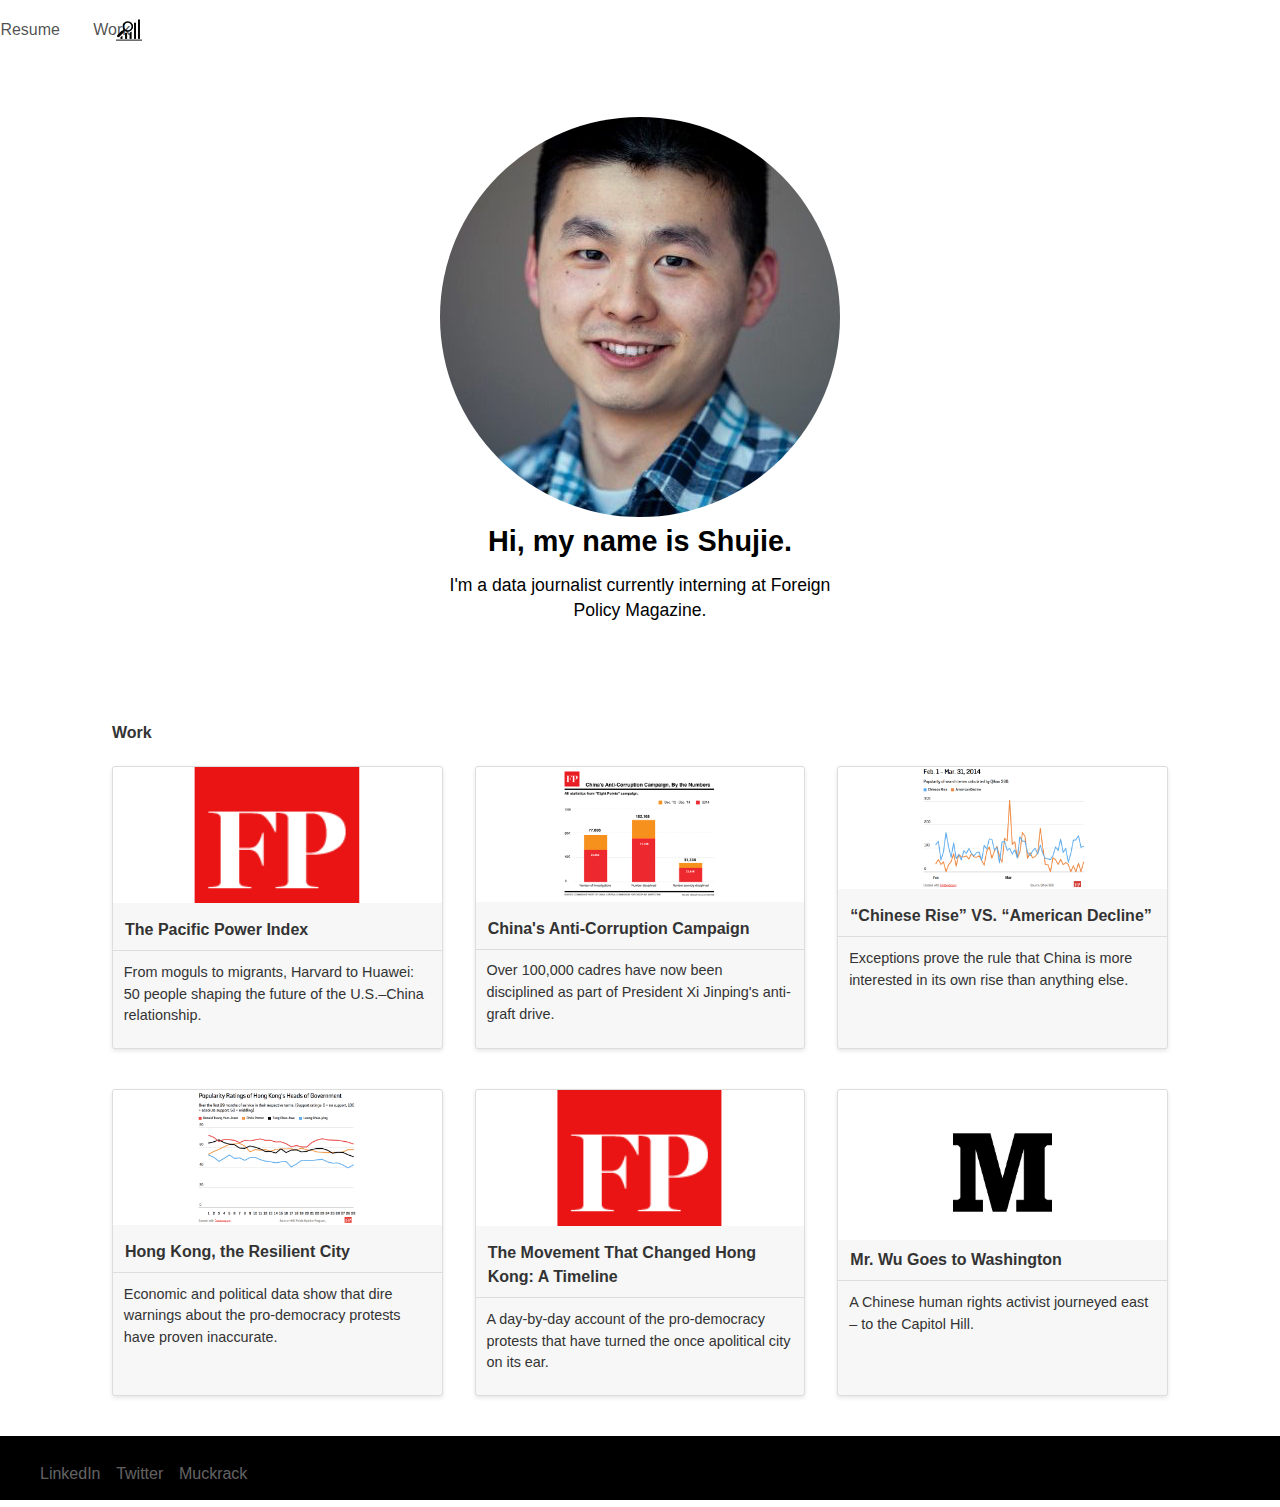
<file: index.html>
<!DOCTYPE html>
<html>
  <head>
    <meta charset='utf-8'>
    <meta content='IE=edge,chrome=1' http-equiv='X-UA-Compatible'>
    <meta content='width=device-width, initial-scale=1' name='viewport'>
    <title>Shujie Leng // Data Journalist</title>
    <link href="assets/stylesheets/application.css" rel="stylesheet" type="text/css" />
  </head>
  <body class='index'>
    <header class='navigation' role='banner'>
      <div class='navigation-wrapper'>
        <a class='logo' href='/index.html'>
          <img src="assets/images/data.png" />
        </a>
        <a class='navigation-menu-button' href='javascript:void(0)' id='js-mobile-menu'>MENU</a>
        <nav role='navigation'>
          <ul class='navigation-menu show' id='js-navigation-menu'>
            <li class='nav-link'>
              <a href="resume/">Resume</a>
            </li>
            <li class='nav-link'>
              <a href='/index.html#work'>Work</a>
            </li>
          </ul>
        </nav>
      </div>
    </header>
    <section>
      <div class='hero'>
        <div class='hero-inner'>
          <a class='hero-logo' href=''></a>
          <img src="assets/images/shujie.jpg" />
          <div class='hero-copy'>
            <h1>Hi, my name is Shujie.</h1>
            <p>I'm a data journalist currently interning at Foreign Policy Magazine.</p>
          </div>
        </div>
      </div>
      <h2 class='align'>Work</h2>
      <div class='cards' id='work'>
        <div class='card'>
          <div class='card-image'>
            <a href="http://pacificpower.foreignpolicy.com/"><img src="assets/images/fp.png" />
            </a>
          </div>
          <div class='card-header'>
            The Pacific Power Index
          </div>
          <div class='card-copy'>
            <p>From moguls to migrants, Harvard to Huawei: 50 people shaping the future of the U.S.–China relationship.</p>
          </div>
        </div>
        <div class='card'>
          <div class='card-image'>
            <a href="http://foreignpolicy.com/2015/01/09/chinas-anti-corruption-campaign-ensnares-tens-of-thousands-more/"><img src="assets/images/china.png" />
            </a>
          </div>
          <div class='card-header'>
            China's Anti-Corruption Campaign
          </div>
          <div class='card-copy'>
            <p>Over 100,000 cadres have now been disciplined as part of President Xi Jinping's anti-graft drive.</p>
          </div>
        </div>
        <div class='card'>
          <div class='card-image'>
            <a href="http://foreignpolicy.com/2015/01/06/do-chinese-care-about-american-decline-in-2014-they-did-only-twice/"><img src="assets/images/qihoo.png" />
            </a>
          </div>
          <div class='card-header'>
            “Chinese Rise” VS. “American Decline”
          </div>
          <div class='card-copy'>
            <p>
              Exceptions prove the rule that China is more interested in its own rise than anything else.
            </p>
          </div>
        </div>
      </div>
      <div class='cards'>
        <div class='card'>
          <div class='card-image'>
            <a href="http://foreignpolicy.com/2014/12/11/hong-kong-the-resilient-city-charts-data/"><img src="assets/images/hk.png" />
            </a>
          </div>
          <div class='card-header'>
            Hong Kong, the Resilient City
          </div>
          <div class='card-copy'>
            <p>Economic and political data show that dire warnings about the pro-democracy protests have proven inaccurate.</p>
          </div>
        </div>
        <div class='card'>
          <div class='card-image'>
            <a href="http://foreignpolicy.com/2014/10/14/the-movement-that-changed-hong-kong-a-timeline/"><img src="assets/images/fp.png" />
            </a>
          </div>
          <div class='card-header'>
            The Movement That Changed Hong Kong: A Timeline
          </div>
          <div class='card-copy'>
            <p>A day-by-day account of the pro-democracy protests that have turned the once apolitical city on its ear.</p>
          </div>
        </div>
        <div class='card'>
          <div class='card-image'>
            <a href="https://medium.com/@sidneyleng/mr-wu-goes-to-washington-16b5d3f6a5d7"><img src="assets/images/medium.png" />
            </a>
          </div>
          <div class='card-header'>
            Mr. Wu Goes to Washington
          </div>
          <div class='card-copy'>
            <p>
              A Chinese human rights activist journeyed east – to the Capitol Hill.
            </p>
          </div>
        </div>
      </div>
    </section>
    <footer class='footer-2' role='contentinfo'>
      <div class='footer-secondary-links'>
        <ul class='footer-social'>
          <li>
            <a href='https://linkedin.com/in/shujieleng/en'>LinkedIn</a>
          </li>
          <li>
            <a href='https://twitter.com/SidneyLeng'>Twitter</a>
          </li>
          <li>
            <a href='http://muckrack.com/sidney-leng'>Muckrack</a>
          </li>
        </ul>
      </div>
    </footer>
    <script src="https://code.jquery.com/jquery-2.1.1.min.js" type="text/javascript"></script><script src="assets/javascripts/application.js" type="text/javascript"></script>
  </body>
</html>
</file>
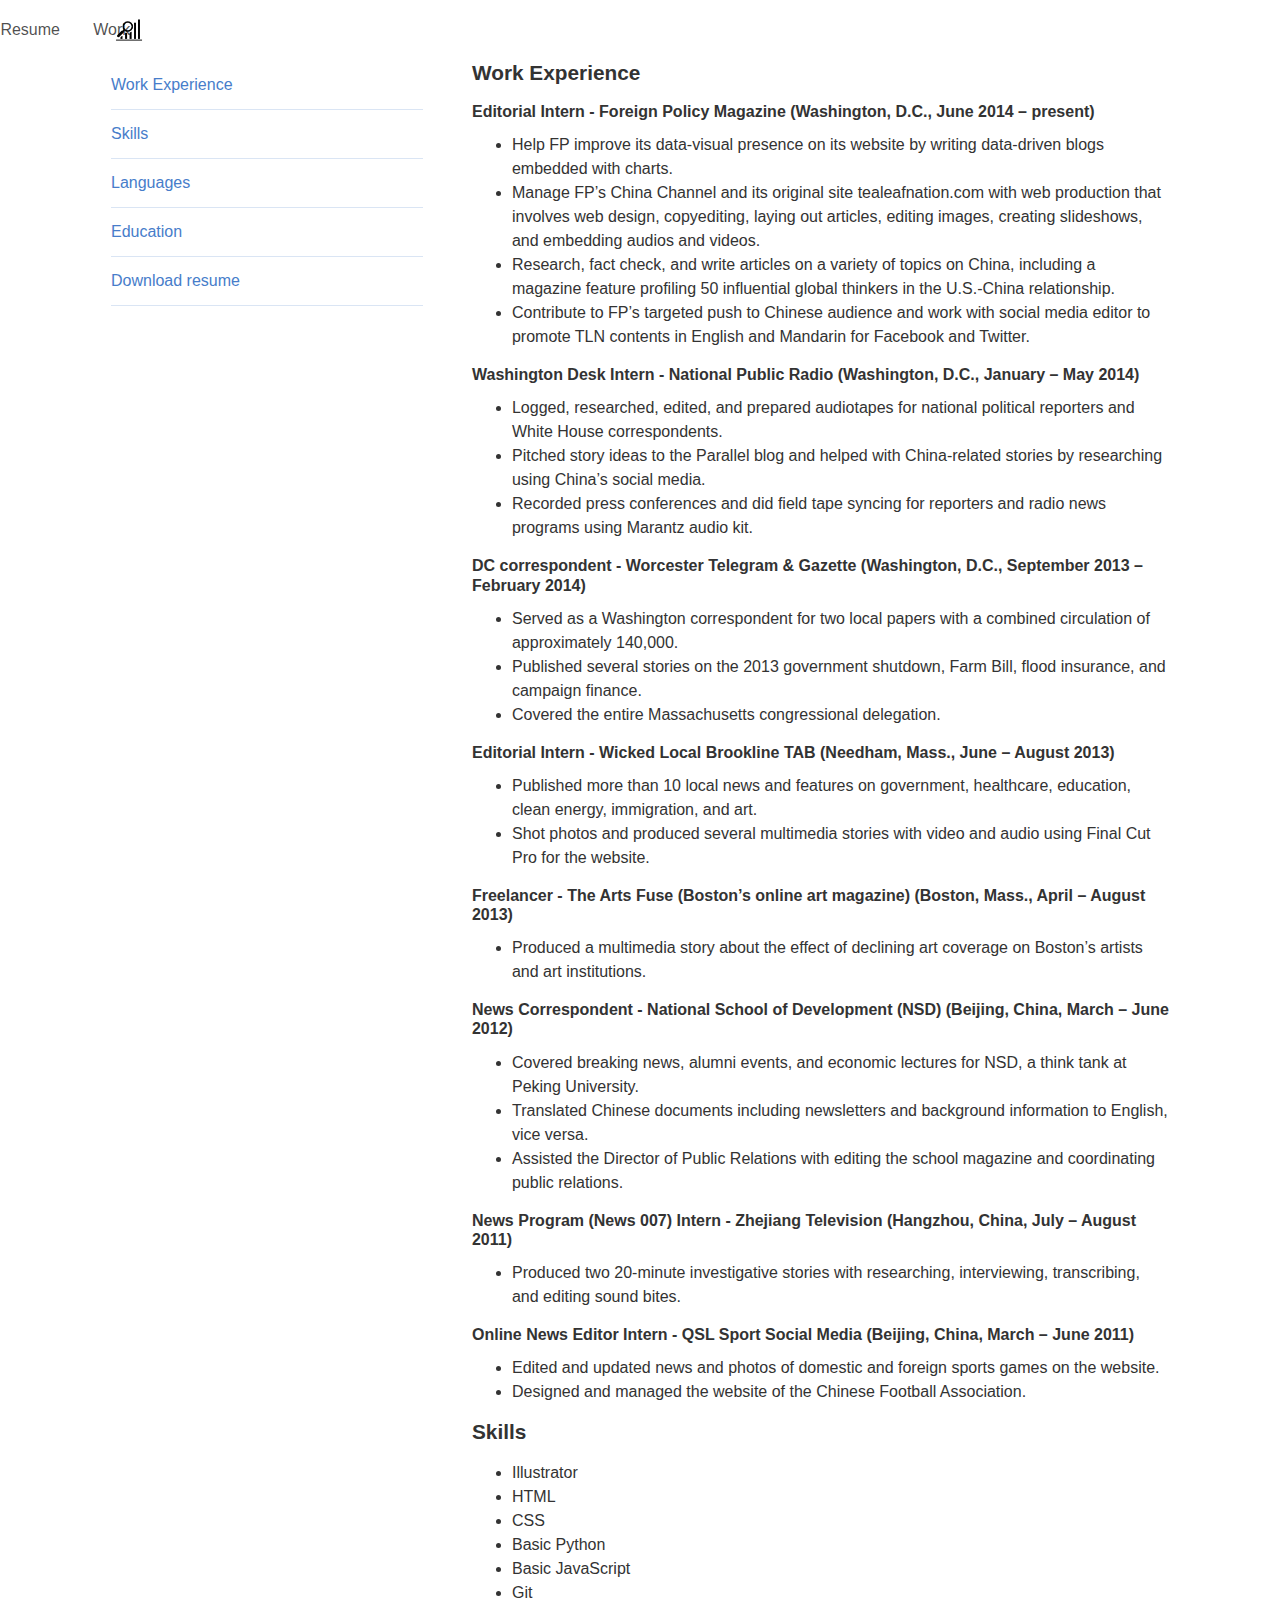
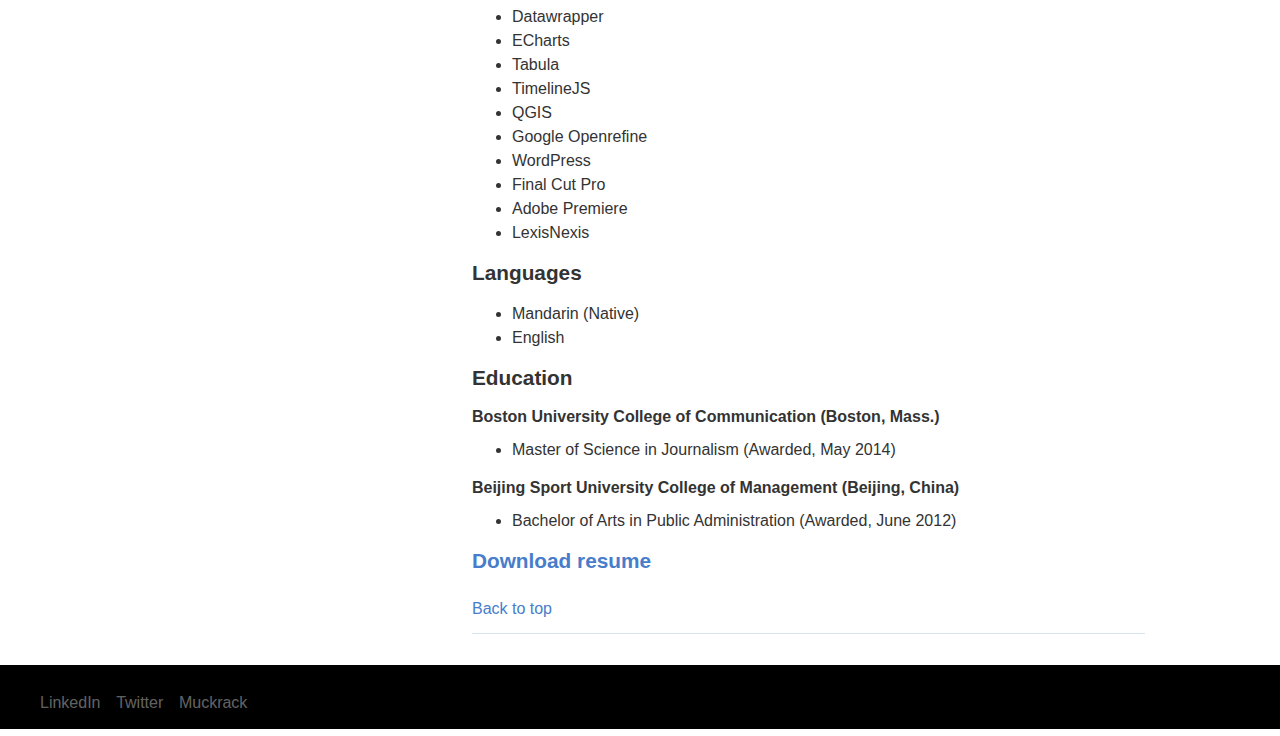
<file: resume/index.html>
<!DOCTYPE html>
<html>
  <head>
    <meta charset='utf-8'>
    <meta content='IE=edge,chrome=1' http-equiv='X-UA-Compatible'>
    <meta content='width=device-width, initial-scale=1' name='viewport'>
    <title>Shujie Leng // Data Journalist</title>
    <link href="../assets/stylesheets/application.css" rel="stylesheet" type="text/css" />
  </head>
  <body class='resume resume_index'>
    <header class='navigation' role='banner'>
      <div class='navigation-wrapper'>
        <a class='logo' href='/index.html'>
          <img src="../assets/images/data.png" />
        </a>
        <a class='navigation-menu-button' href='javascript:void(0)' id='js-mobile-menu'>MENU</a>
        <nav role='navigation'>
          <ul class='navigation-menu show' id='js-navigation-menu'>
            <li class='nav-link'>
              <a href="./">Resume</a>
            </li>
            <li class='nav-link'>
              <a href='/index.html#work'>Work</a>
            </li>
          </ul>
        </nav>
      </div>
    </header>
    <section>
      <div class='scroll-on-page'>
        <aside id='scroll-on-page-top'>
          <a class='scroll-on-page-link' href='#scroll-link-1'>Work Experience</a>
          <a class='scroll-on-page-link' href='#scroll-link-2'>Skills</a>
          <a class='scroll-on-page-link' href='#scroll-link-3'>Languages</a>
          <a class='scroll-on-page-link' href='#scroll-link-4'>Education</a>
          <a class='scroll-on-page-link' href='#scroll-link-5'>Download resume</a>
        </aside>
        <article>
          <section>
            <h4 class='big' id='scroll-link-1'>Work Experience</h4>
            <div class='entry'>
              <h5>Editorial Intern - Foreign Policy Magazine (Washington, D.C., June 2014 – present)</h5>
              <ul>
                <li>Help FP improve its data-visual presence on its website by writing data-driven blogs embedded with charts.</li>
                <li>Manage FP’s China Channel and its original site tealeafnation.com with web production that involves web design, copyediting, laying out articles, editing images, creating slideshows, and embedding audios and videos.</li>
                <li>Research, fact check, and write articles on a variety of topics on China, including a magazine feature profiling 50 influential global thinkers in the U.S.-China relationship.</li>
                <li>Contribute to FP’s targeted push to Chinese audience and work with social media editor to promote TLN contents in English and Mandarin for Facebook and Twitter.</li>
              </ul>
            </div>
            <div class='entry'>
              <h5>Washington Desk Intern - National Public Radio (Washington, D.C., January – May 2014)</h5>
              <ul>
                <li>Logged, researched, edited, and prepared audiotapes for national political reporters and White House correspondents.</li>
                <li>Pitched story ideas to the Parallel blog and helped with China-related stories by researching using China’s social media.</li>
                <li>Recorded press conferences and did field tape syncing for reporters and radio news programs using Marantz audio kit.</li>
              </ul>
            </div>
            <div class='entry'>
              <h5>DC correspondent - Worcester Telegram & Gazette (Washington, D.C., September 2013 – February 2014)</h5>
              <ul>
                <li>Served as a Washington correspondent for two local papers with a combined circulation of approximately 140,000.</li>
                <li>Published several stories on the 2013 government shutdown, Farm Bill, flood insurance, and campaign finance.</li>
                <li>Covered the entire Massachusetts congressional delegation.</li>
              </ul>
            </div>
            <div class='entry'>
              <h5>Editorial Intern - Wicked Local Brookline TAB (Needham, Mass., June – August 2013)</h5>
              <ul>
                <li>Published more than 10 local news and features on government, healthcare, education, clean energy, immigration, and art.</li>
                <li>Shot photos and produced several multimedia stories with video and audio using Final Cut Pro for the website.</li>
              </ul>
            </div>
            <div class='entry'>
              <h5>Freelancer - The Arts Fuse (Boston’s online art magazine) (Boston, Mass., April – August 2013)</h5>
              <ul>
                <li>Produced a multimedia story about the effect of declining art coverage on Boston’s artists and art institutions.</li>
              </ul>
            </div>
            <div class='entry'>
              <h5>News Correspondent - National School of Development (NSD) (Beijing, China, March – June 2012)</h5>
              <ul>
                <li>Covered breaking news, alumni events, and economic lectures for NSD, a think tank at Peking University.</li>
                <li>Translated Chinese documents including newsletters and background information to English, vice versa.</li>
                <li>Assisted the Director of Public Relations with editing the school magazine and coordinating public relations.</li>
              </ul>
            </div>
            <div class='entry'>
              <h5>News Program (News 007) Intern - Zhejiang Television (Hangzhou, China, July – August 2011)</h5>
              <ul>
                <li>Produced two 20-minute investigative stories with researching, interviewing, transcribing, and editing sound bites.</li>
              </ul>
            </div>
            <div class='entry'>
              <h5>Online News Editor Intern - QSL Sport Social Media (Beijing, China, March – June 2011)</h5>
              <ul>
                <li>Edited and updated news and photos of domestic and foreign sports games on the website.</li>
                <li>Designed and managed the website of the Chinese Football Association.</li>
              </ul>
            </div>
          </section>
          <section>
            <h4 class='big' id='scroll-link-2'>Skills</h4>
            <div class='entry'>
              <ul>
                <li>Illustrator</li>
                <li>HTML</li>
                <li>CSS</li>
                <li>Basic Python</li>
                <li>Basic JavaScript</li>
                <li>Git</li>
                <li>Datawrapper</li>
                <li>ECharts</li>
                <li>Tabula</li>
                <li>TimelineJS</li>
                <li>QGIS</li>
                <li>Google Openrefine</li>
                <li>WordPress</li>
                <li>Final Cut Pro</li>
                <li>Adobe Premiere</li>
                <li>LexisNexis</li>
              </ul>
            </div>
          </section>
          <section>
            <h4 class='big' id='scroll-link-3'>Languages</h4>
            <div class='entry'>
              <ul>
                <li>Mandarin (Native)</li>
                <li>English</li>
              </ul>
            </div>
          </section>
          <section>
            <h4 class='big' id='scroll-link-4'>Education</h4>
            <div class='entry'>
              <h5>Boston University College of Communication (Boston, Mass.)</h5>
              <ul>
                <li>Master of Science in Journalism (Awarded, May 2014)</li>
              </ul>
            </div>
            <div class='entry'>
              <h5>Beijing Sport University College of Management (Beijing, China)</h5>
              <ul>
                <li>Bachelor of Arts in Public Administration (Awarded, June 2012)</li>
              </ul>
            </div>
          </section>
          <section>
            <a href="../assets/shujie_leng_resume.pdf"><h4 class='big' id='scroll-link-5'>Download resume</h4>
            </a>
            <a class='scroll-on-page-link' href='#scroll-on-page-top'>Back to top</a>
          </section>
        </article>
      </div>
    </section>
    <footer class='footer-2' role='contentinfo'>
      <div class='footer-secondary-links'>
        <ul class='footer-social'>
          <li>
            <a href='https://linkedin.com/in/shujieleng/en'>LinkedIn</a>
          </li>
          <li>
            <a href='https://twitter.com/SidneyLeng'>Twitter</a>
          </li>
          <li>
            <a href='http://muckrack.com/sidney-leng'>Muckrack</a>
          </li>
        </ul>
      </div>
    </footer>
    <script src="https://code.jquery.com/jquery-2.1.1.min.js" type="text/javascript"></script><script src="../assets/javascripts/application.js" type="text/javascript"></script>
  </body>
</html>
</file>
<file: assets/stylesheets/application.css>
@charset "UTF-8";
/*! normalize.css v3.0.2 | MIT License | git.io/normalize */
/**
 * 1. Set default font family to sans-serif.
 * 2. Prevent iOS text size adjust after orientation change, without disabling
 *    user zoom.
 */
/* line 10, /Users/dalek/Sites/lengsj.github.io/source/assets/stylesheets/vendor/normalize.css */
html {
  font-family: sans-serif;
  /* 1 */
  -ms-text-size-adjust: 100%;
  /* 2 */
  -webkit-text-size-adjust: 100%;
  /* 2 */ }

/**
 * Remove default margin.
 */
/* line 20, /Users/dalek/Sites/lengsj.github.io/source/assets/stylesheets/vendor/normalize.css */
body {
  margin: 0; }

/* HTML5 display definitions
   ========================================================================== */
/**
 * Correct `block` display not defined for any HTML5 element in IE 8/9.
 * Correct `block` display not defined for `details` or `summary` in IE 10/11
 * and Firefox.
 * Correct `block` display not defined for `main` in IE 11.
 */
/* line 34, /Users/dalek/Sites/lengsj.github.io/source/assets/stylesheets/vendor/normalize.css */
article,
aside,
details,
figcaption,
figure,
footer,
header,
hgroup,
main,
menu,
nav,
section,
summary {
  display: block; }

/**
 * 1. Correct `inline-block` display not defined in IE 8/9.
 * 2. Normalize vertical alignment of `progress` in Chrome, Firefox, and Opera.
 */
/* line 55, /Users/dalek/Sites/lengsj.github.io/source/assets/stylesheets/vendor/normalize.css */
audio,
canvas,
progress,
video {
  display: inline-block;
  /* 1 */
  vertical-align: baseline;
  /* 2 */ }

/**
 * Prevent modern browsers from displaying `audio` without controls.
 * Remove excess height in iOS 5 devices.
 */
/* line 68, /Users/dalek/Sites/lengsj.github.io/source/assets/stylesheets/vendor/normalize.css */
audio:not([controls]) {
  display: none;
  height: 0; }

/**
 * Address `[hidden]` styling not present in IE 8/9/10.
 * Hide the `template` element in IE 8/9/11, Safari, and Firefox < 22.
 */
/* line 78, /Users/dalek/Sites/lengsj.github.io/source/assets/stylesheets/vendor/normalize.css */
[hidden],
template {
  display: none; }

/* Links
   ========================================================================== */
/**
 * Remove the gray background color from active links in IE 10.
 */
/* line 90, /Users/dalek/Sites/lengsj.github.io/source/assets/stylesheets/vendor/normalize.css */
a {
  background-color: transparent; }

/**
 * Improve readability when focused and also mouse hovered in all browsers.
 */
/* line 98, /Users/dalek/Sites/lengsj.github.io/source/assets/stylesheets/vendor/normalize.css */
a:active,
a:hover {
  outline: 0; }

/* Text-level semantics
   ========================================================================== */
/**
 * Address styling not present in IE 8/9/10/11, Safari, and Chrome.
 */
/* line 110, /Users/dalek/Sites/lengsj.github.io/source/assets/stylesheets/vendor/normalize.css */
abbr[title] {
  border-bottom: 1px dotted; }

/**
 * Address style set to `bolder` in Firefox 4+, Safari, and Chrome.
 */
/* line 118, /Users/dalek/Sites/lengsj.github.io/source/assets/stylesheets/vendor/normalize.css */
b,
strong {
  font-weight: bold; }

/**
 * Address styling not present in Safari and Chrome.
 */
/* line 127, /Users/dalek/Sites/lengsj.github.io/source/assets/stylesheets/vendor/normalize.css */
dfn {
  font-style: italic; }

/**
 * Address variable `h1` font-size and margin within `section` and `article`
 * contexts in Firefox 4+, Safari, and Chrome.
 */
/* line 136, /Users/dalek/Sites/lengsj.github.io/source/assets/stylesheets/vendor/normalize.css */
h1 {
  font-size: 2em;
  margin: 0.67em 0; }

/**
 * Address styling not present in IE 8/9.
 */
/* line 145, /Users/dalek/Sites/lengsj.github.io/source/assets/stylesheets/vendor/normalize.css */
mark {
  background: #ff0;
  color: #000; }

/**
 * Address inconsistent and variable font size in all browsers.
 */
/* line 154, /Users/dalek/Sites/lengsj.github.io/source/assets/stylesheets/vendor/normalize.css */
small {
  font-size: 80%; }

/**
 * Prevent `sub` and `sup` affecting `line-height` in all browsers.
 */
/* line 162, /Users/dalek/Sites/lengsj.github.io/source/assets/stylesheets/vendor/normalize.css */
sub,
sup {
  font-size: 75%;
  line-height: 0;
  position: relative;
  vertical-align: baseline; }

/* line 170, /Users/dalek/Sites/lengsj.github.io/source/assets/stylesheets/vendor/normalize.css */
sup {
  top: -0.5em; }

/* line 174, /Users/dalek/Sites/lengsj.github.io/source/assets/stylesheets/vendor/normalize.css */
sub {
  bottom: -0.25em; }

/* Embedded content
   ========================================================================== */
/**
 * Remove border when inside `a` element in IE 8/9/10.
 */
/* line 185, /Users/dalek/Sites/lengsj.github.io/source/assets/stylesheets/vendor/normalize.css */
img {
  border: 0; }

/**
 * Correct overflow not hidden in IE 9/10/11.
 */
/* line 193, /Users/dalek/Sites/lengsj.github.io/source/assets/stylesheets/vendor/normalize.css */
svg:not(:root) {
  overflow: hidden; }

/* Grouping content
   ========================================================================== */
/**
 * Address margin not present in IE 8/9 and Safari.
 */
/* line 204, /Users/dalek/Sites/lengsj.github.io/source/assets/stylesheets/vendor/normalize.css */
figure {
  margin: 1em 40px; }

/**
 * Address differences between Firefox and other browsers.
 */
/* line 212, /Users/dalek/Sites/lengsj.github.io/source/assets/stylesheets/vendor/normalize.css */
hr {
  -moz-box-sizing: content-box;
  box-sizing: content-box;
  height: 0; }

/**
 * Contain overflow in all browsers.
 */
/* line 222, /Users/dalek/Sites/lengsj.github.io/source/assets/stylesheets/vendor/normalize.css */
pre {
  overflow: auto; }

/**
 * Address odd `em`-unit font size rendering in all browsers.
 */
/* line 230, /Users/dalek/Sites/lengsj.github.io/source/assets/stylesheets/vendor/normalize.css */
code,
kbd,
pre,
samp {
  font-family: monospace, monospace;
  font-size: 1em; }

/* Forms
   ========================================================================== */
/**
 * Known limitation: by default, Chrome and Safari on OS X allow very limited
 * styling of `select`, unless a `border` property is set.
 */
/**
 * 1. Correct color not being inherited.
 *    Known issue: affects color of disabled elements.
 * 2. Correct font properties not being inherited.
 * 3. Address margins set differently in Firefox 4+, Safari, and Chrome.
 */
/* line 253, /Users/dalek/Sites/lengsj.github.io/source/assets/stylesheets/vendor/normalize.css */
button,
input,
optgroup,
select,
textarea {
  color: inherit;
  /* 1 */
  font: inherit;
  /* 2 */
  margin: 0;
  /* 3 */ }

/**
 * Address `overflow` set to `hidden` in IE 8/9/10/11.
 */
/* line 267, /Users/dalek/Sites/lengsj.github.io/source/assets/stylesheets/vendor/normalize.css */
button {
  overflow: visible; }

/**
 * Address inconsistent `text-transform` inheritance for `button` and `select`.
 * All other form control elements do not inherit `text-transform` values.
 * Correct `button` style inheritance in Firefox, IE 8/9/10/11, and Opera.
 * Correct `select` style inheritance in Firefox.
 */
/* line 278, /Users/dalek/Sites/lengsj.github.io/source/assets/stylesheets/vendor/normalize.css */
button,
select {
  text-transform: none; }

/**
 * 1. Avoid the WebKit bug in Android 4.0.* where (2) destroys native `audio`
 *    and `video` controls.
 * 2. Correct inability to style clickable `input` types in iOS.
 * 3. Improve usability and consistency of cursor style between image-type
 *    `input` and others.
 */
/* line 291, /Users/dalek/Sites/lengsj.github.io/source/assets/stylesheets/vendor/normalize.css */
button,
html input[type="button"],
input[type="reset"],
input[type="submit"] {
  -webkit-appearance: button;
  /* 2 */
  cursor: pointer;
  /* 3 */ }

/**
 * Re-set default cursor for disabled elements.
 */
/* line 303, /Users/dalek/Sites/lengsj.github.io/source/assets/stylesheets/vendor/normalize.css */
button[disabled],
html input[disabled] {
  cursor: default; }

/**
 * Remove inner padding and border in Firefox 4+.
 */
/* line 312, /Users/dalek/Sites/lengsj.github.io/source/assets/stylesheets/vendor/normalize.css */
button::-moz-focus-inner,
input::-moz-focus-inner {
  border: 0;
  padding: 0; }

/**
 * Address Firefox 4+ setting `line-height` on `input` using `!important` in
 * the UA stylesheet.
 */
/* line 323, /Users/dalek/Sites/lengsj.github.io/source/assets/stylesheets/vendor/normalize.css */
input {
  line-height: normal; }

/**
 * It's recommended that you don't attempt to style these elements.
 * Firefox's implementation doesn't respect box-sizing, padding, or width.
 *
 * 1. Address box sizing set to `content-box` in IE 8/9/10.
 * 2. Remove excess padding in IE 8/9/10.
 */
/* line 335, /Users/dalek/Sites/lengsj.github.io/source/assets/stylesheets/vendor/normalize.css */
input[type="checkbox"],
input[type="radio"] {
  box-sizing: border-box;
  /* 1 */
  padding: 0;
  /* 2 */ }

/**
 * Fix the cursor style for Chrome's increment/decrement buttons. For certain
 * `font-size` values of the `input`, it causes the cursor style of the
 * decrement button to change from `default` to `text`.
 */
/* line 347, /Users/dalek/Sites/lengsj.github.io/source/assets/stylesheets/vendor/normalize.css */
input[type="number"]::-webkit-inner-spin-button,
input[type="number"]::-webkit-outer-spin-button {
  height: auto; }

/**
 * 1. Address `appearance` set to `searchfield` in Safari and Chrome.
 * 2. Address `box-sizing` set to `border-box` in Safari and Chrome
 *    (include `-moz` to future-proof).
 */
/* line 358, /Users/dalek/Sites/lengsj.github.io/source/assets/stylesheets/vendor/normalize.css */
input[type="search"] {
  -webkit-appearance: textfield;
  /* 1 */
  -moz-box-sizing: content-box;
  -webkit-box-sizing: content-box;
  /* 2 */
  box-sizing: content-box; }

/**
 * Remove inner padding and search cancel button in Safari and Chrome on OS X.
 * Safari (but not Chrome) clips the cancel button when the search input has
 * padding (and `textfield` appearance).
 */
/* line 371, /Users/dalek/Sites/lengsj.github.io/source/assets/stylesheets/vendor/normalize.css */
input[type="search"]::-webkit-search-cancel-button,
input[type="search"]::-webkit-search-decoration {
  -webkit-appearance: none; }

/**
 * Define consistent border, margin, and padding.
 */
/* line 380, /Users/dalek/Sites/lengsj.github.io/source/assets/stylesheets/vendor/normalize.css */
fieldset {
  border: 1px solid #c0c0c0;
  margin: 0 2px;
  padding: 0.35em 0.625em 0.75em; }

/**
 * 1. Correct `color` not being inherited in IE 8/9/10/11.
 * 2. Remove padding so people aren't caught out if they zero out fieldsets.
 */
/* line 391, /Users/dalek/Sites/lengsj.github.io/source/assets/stylesheets/vendor/normalize.css */
legend {
  border: 0;
  /* 1 */
  padding: 0;
  /* 2 */ }

/**
 * Remove default vertical scrollbar in IE 8/9/10/11.
 */
/* line 400, /Users/dalek/Sites/lengsj.github.io/source/assets/stylesheets/vendor/normalize.css */
textarea {
  overflow: auto; }

/**
 * Don't inherit the `font-weight` (applied by a rule above).
 * NOTE: the default cannot safely be changed in Chrome and Safari on OS X.
 */
/* line 409, /Users/dalek/Sites/lengsj.github.io/source/assets/stylesheets/vendor/normalize.css */
optgroup {
  font-weight: bold; }

/* Tables
   ========================================================================== */
/**
 * Remove most spacing between table cells.
 */
/* line 420, /Users/dalek/Sites/lengsj.github.io/source/assets/stylesheets/vendor/normalize.css */
table {
  border-collapse: collapse;
  border-spacing: 0; }

/* line 425, /Users/dalek/Sites/lengsj.github.io/source/assets/stylesheets/vendor/normalize.css */
td,
th {
  padding: 0; }

/* line 4, /Users/dalek/.rvm/gems/ruby-2.2.0/gems/neat-1.7.1/app/assets/stylesheets/grid/_box-sizing.scss */
html {
  -webkit-box-sizing: border-box;
  -moz-box-sizing: border-box;
  box-sizing: border-box; }

/* line 9, /Users/dalek/.rvm/gems/ruby-2.2.0/gems/neat-1.7.1/app/assets/stylesheets/grid/_box-sizing.scss */
*, *:before, *:after {
  -webkit-box-sizing: inherit;
  -moz-box-sizing: inherit;
  box-sizing: inherit; }

/* line 1, /Users/dalek/Sites/lengsj.github.io/source/assets/stylesheets/base/_buttons.scss */
input[type="button"], input[type="reset"], input[type="submit"],
button {
  -webkit-appearance: none;
  -moz-appearance: none;
  -ms-appearance: none;
  -o-appearance: none;
  appearance: none;
  -webkit-font-smoothing: antialiased;
  background-color: #477dca;
  border-radius: 3px;
  border: none;
  color: #fff;
  cursor: pointer;
  display: inline-block;
  font-family: "Helvetica Neue", "Helvetica", "Roboto", "Arial", sans-serif;
  font-size: 1em;
  font-weight: 600;
  line-height: 1;
  padding: 0.75em 1em;
  text-decoration: none;
  user-select: none;
  vertical-align: middle;
  white-space: nowrap; }
  /* line 21, /Users/dalek/Sites/lengsj.github.io/source/assets/stylesheets/base/_buttons.scss */
  input[type="button"]:hover, input[type="button"]:focus, input[type="reset"]:hover, input[type="reset"]:focus, input[type="submit"]:hover, input[type="submit"]:focus,
  button:hover,
  button:focus {
    background-color: #2c5999;
    color: #fff; }
  /* line 27, /Users/dalek/Sites/lengsj.github.io/source/assets/stylesheets/base/_buttons.scss */
  input[type="button"]:disabled, input[type="reset"]:disabled, input[type="submit"]:disabled,
  button:disabled {
    cursor: not-allowed;
    opacity: 0.5; }

/* line 1, /Users/dalek/Sites/lengsj.github.io/source/assets/stylesheets/base/_forms.scss */
fieldset {
  background-color: #f7f7f7;
  border: 1px solid #ddd;
  margin: 0 0 0.75em;
  padding: 1.5em; }

/* line 8, /Users/dalek/Sites/lengsj.github.io/source/assets/stylesheets/base/_forms.scss */
input,
label,
select {
  display: block;
  font-family: "Helvetica Neue", "Helvetica", "Roboto", "Arial", sans-serif;
  font-size: 1em; }

/* line 16, /Users/dalek/Sites/lengsj.github.io/source/assets/stylesheets/base/_forms.scss */
label {
  font-weight: 600;
  margin-bottom: 0.375em; }
  /* line 20, /Users/dalek/Sites/lengsj.github.io/source/assets/stylesheets/base/_forms.scss */
  label.required::after {
    content: "*"; }
  /* line 24, /Users/dalek/Sites/lengsj.github.io/source/assets/stylesheets/base/_forms.scss */
  label abbr {
    display: none; }

/* line 29, /Users/dalek/Sites/lengsj.github.io/source/assets/stylesheets/base/_forms.scss */
input[type="email"], input[type="number"], input[type="password"], input[type="search"], input[type="tel"], input[type="text"], input[type="url"], input[type="color"], input[type="date"], input[type="datetime"], input[type="datetime-local"], input[type="month"], input[type="time"], input[type="week"],
select[multiple=multiple],
textarea {
  background-color: #fff;
  border: 1px solid #ddd;
  border-radius: 3px;
  box-shadow: inset 0 1px 3px rgba(0, 0, 0, 0.06);
  box-sizing: border-box;
  font-family: "Helvetica Neue", "Helvetica", "Roboto", "Arial", sans-serif;
  font-size: 1em;
  margin-bottom: 0.75em;
  padding: 0.5em;
  transition: border-color;
  width: 100%; }
  /* line 44, /Users/dalek/Sites/lengsj.github.io/source/assets/stylesheets/base/_forms.scss */
  input[type="email"]:hover, input[type="number"]:hover, input[type="password"]:hover, input[type="search"]:hover, input[type="tel"]:hover, input[type="text"]:hover, input[type="url"]:hover, input[type="color"]:hover, input[type="date"]:hover, input[type="datetime"]:hover, input[type="datetime-local"]:hover, input[type="month"]:hover, input[type="time"]:hover, input[type="week"]:hover,
  select[multiple=multiple]:hover,
  textarea:hover {
    border-color: #c4c4c4; }
  /* line 48, /Users/dalek/Sites/lengsj.github.io/source/assets/stylesheets/base/_forms.scss */
  input[type="email"]:focus, input[type="number"]:focus, input[type="password"]:focus, input[type="search"]:focus, input[type="tel"]:focus, input[type="text"]:focus, input[type="url"]:focus, input[type="color"]:focus, input[type="date"]:focus, input[type="datetime"]:focus, input[type="datetime-local"]:focus, input[type="month"]:focus, input[type="time"]:focus, input[type="week"]:focus,
  select[multiple=multiple]:focus,
  textarea:focus {
    border-color: #477dca;
    box-shadow: inset 0 1px 3px rgba(0, 0, 0, 0.06), 0 0 5px rgba(55, 112, 192, 0.7);
    outline: none; }

/* line 55, /Users/dalek/Sites/lengsj.github.io/source/assets/stylesheets/base/_forms.scss */
textarea {
  resize: vertical; }

/* line 59, /Users/dalek/Sites/lengsj.github.io/source/assets/stylesheets/base/_forms.scss */
input[type="search"] {
  -webkit-appearance: none;
  -moz-appearance: none;
  -ms-appearance: none;
  -o-appearance: none;
  appearance: none; }

/* line 63, /Users/dalek/Sites/lengsj.github.io/source/assets/stylesheets/base/_forms.scss */
input[type="checkbox"],
input[type="radio"] {
  display: inline;
  margin-right: 0.375em; }

/* line 69, /Users/dalek/Sites/lengsj.github.io/source/assets/stylesheets/base/_forms.scss */
input[type="file"] {
  padding-bottom: 0.75em;
  width: 100%; }

/* line 74, /Users/dalek/Sites/lengsj.github.io/source/assets/stylesheets/base/_forms.scss */
select {
  margin-bottom: 1.5em;
  max-width: 100%;
  width: auto; }

/* line 1, /Users/dalek/Sites/lengsj.github.io/source/assets/stylesheets/base/_lists.scss */
ul,
ol {
  list-style-type: none;
  margin: 0;
  padding: 0; }
/* line 20, /Users/dalek/Sites/lengsj.github.io/source/assets/stylesheets/base/_lists.scss */
dl {
  margin-bottom: 0.75em; }
  /* line 23, /Users/dalek/Sites/lengsj.github.io/source/assets/stylesheets/base/_lists.scss */
  dl dt {
    font-weight: bold;
    margin-top: 0.75em; }
  /* line 28, /Users/dalek/Sites/lengsj.github.io/source/assets/stylesheets/base/_lists.scss */
  dl dd {
    margin: 0; }

/* line 1, /Users/dalek/Sites/lengsj.github.io/source/assets/stylesheets/base/_tables.scss */
table {
  -webkit-font-feature-settings: "kern", "liga", "tnum";
  -moz-font-feature-settings: "kern", "liga", "tnum";
  -ms-font-feature-settings: "kern", "liga", "tnum";
  font-feature-settings: "kern", "liga", "tnum";
  border-collapse: collapse;
  margin: 0.75em 0;
  table-layout: fixed;
  width: 100%; }

/* line 9, /Users/dalek/Sites/lengsj.github.io/source/assets/stylesheets/base/_tables.scss */
th {
  border-bottom: 1px solid #b7b7b7;
  font-weight: 600;
  padding: 0.75em 0;
  text-align: left; }

/* line 16, /Users/dalek/Sites/lengsj.github.io/source/assets/stylesheets/base/_tables.scss */
td {
  border-bottom: 1px solid #ddd;
  padding: 0.75em 0; }

/* line 21, /Users/dalek/Sites/lengsj.github.io/source/assets/stylesheets/base/_tables.scss */
tr,
td,
th {
  vertical-align: middle; }

/* line 1, /Users/dalek/Sites/lengsj.github.io/source/assets/stylesheets/base/_typography.scss */
body {
  -webkit-font-feature-settings: "kern", "liga", "pnum";
  -moz-font-feature-settings: "kern", "liga", "pnum";
  -ms-font-feature-settings: "kern", "liga", "pnum";
  font-feature-settings: "kern", "liga", "pnum";
  -webkit-font-smoothing: antialiased;
  color: #333;
  font-family: "Helvetica Neue", "Helvetica", "Roboto", "Arial", sans-serif;
  font-size: 1em;
  line-height: 1.5; }

/* line 10, /Users/dalek/Sites/lengsj.github.io/source/assets/stylesheets/base/_typography.scss */
h1,
h2,
h3,
h4,
h5,
h6 {
  font-family: "Helvetica Neue", "Helvetica", "Roboto", "Arial", sans-serif;
  font-size: 1em;
  line-height: 1.2;
  margin: 0 0 0.75em; }

/* line 22, /Users/dalek/Sites/lengsj.github.io/source/assets/stylesheets/base/_typography.scss */
p {
  margin: 0 0 0.75em; }

/* line 26, /Users/dalek/Sites/lengsj.github.io/source/assets/stylesheets/base/_typography.scss */
a {
  color: #477dca;
  text-decoration: none;
  transition: color 0.1s linear; }
  /* line 31, /Users/dalek/Sites/lengsj.github.io/source/assets/stylesheets/base/_typography.scss */
  a:active, a:focus, a:hover {
    color: #2c5999; }
  /* line 37, /Users/dalek/Sites/lengsj.github.io/source/assets/stylesheets/base/_typography.scss */
  a:active, a:focus {
    outline: none; }

/* line 43, /Users/dalek/Sites/lengsj.github.io/source/assets/stylesheets/base/_typography.scss */
hr {
  border-bottom: 1px solid #ddd;
  border-left: none;
  border-right: none;
  border-top: none;
  margin: 1.5em 0; }

/* line 51, /Users/dalek/Sites/lengsj.github.io/source/assets/stylesheets/base/_typography.scss */
img,
picture {
  margin: 0;
  max-width: 100%; }

/* line 1, /Users/dalek/Sites/lengsj.github.io/source/assets/stylesheets/base/_nav.scss */
header.navigation {
  background-color: white;
  border-bottom: 1px solid #e6e6e6;
  min-height: 60px;
  width: 100%;
  z-index: 999; }
  /* line 9, /Users/dalek/Sites/lengsj.github.io/source/assets/stylesheets/base/_nav.scss */
  header.navigation a {
    text-decoration: none; }
  /* line 35, /Users/dalek/Sites/lengsj.github.io/source/assets/stylesheets/base/_nav.scss */
  header.navigation .navigation-wrapper {
    max-width: 68em;
    margin-left: auto;
    margin-right: auto;
    position: relative;
    z-index: 9999; }
    /* line 9, /Users/dalek/.rvm/gems/ruby-2.2.0/gems/bourbon-4.1.1/app/assets/stylesheets/addons/_clearfix.scss */
    header.navigation .navigation-wrapper::after {
      clear: both;
      content: "";
      display: table; }
    /* line 9, /Users/dalek/.rvm/gems/ruby-2.2.0/gems/bourbon-4.1.1/app/assets/stylesheets/addons/_clearfix.scss */
    header.navigation .navigation-wrapper::after {
      clear: both;
      content: "";
      display: table; }
  /* line 42, /Users/dalek/Sites/lengsj.github.io/source/assets/stylesheets/base/_nav.scss */
  header.navigation .logo {
    float: left;
    max-height: 60px;
    padding-left: 1em;
    padding-right: 2em; }
    /* line 48, /Users/dalek/Sites/lengsj.github.io/source/assets/stylesheets/base/_nav.scss */
    header.navigation .logo img {
      max-height: 60px;
      padding: 0.8em 0; }
  /* line 56, /Users/dalek/Sites/lengsj.github.io/source/assets/stylesheets/base/_nav.scss */
  header.navigation .navigation-menu-button {
    color: rgba(0, 0, 0, 0.7);
    display: block;
    float: right;
    font-weight: 700;
    line-height: 60px;
    margin: 0;
    padding-right: 1em;
    text-transform: uppercase; }
    @media screen and (min-width: 53.75em) {
      /* line 56, /Users/dalek/Sites/lengsj.github.io/source/assets/stylesheets/base/_nav.scss */
      header.navigation .navigation-menu-button {
        display: none; } }
    /* line 70, /Users/dalek/Sites/lengsj.github.io/source/assets/stylesheets/base/_nav.scss */
    header.navigation .navigation-menu-button:focus, header.navigation .navigation-menu-button:hover {
      color: black; }
  /* line 78, /Users/dalek/Sites/lengsj.github.io/source/assets/stylesheets/base/_nav.scss */
  header.navigation nav {
    float: none;
    min-height: 60px;
    z-index: 9999999; }
    @media screen and (min-width: 53.75em) {
      /* line 78, /Users/dalek/Sites/lengsj.github.io/source/assets/stylesheets/base/_nav.scss */
      header.navigation nav {
        float: left; } }
  /* line 88, /Users/dalek/Sites/lengsj.github.io/source/assets/stylesheets/base/_nav.scss */
  header.navigation ul.navigation-menu {
    -webkit-transform-style: preserve-3d;
    clear: both;
    display: none;
    margin: 0 auto;
    overflow: visible;
    padding: 0;
    width: 100%;
    z-index: 9999; }
    /* line 98, /Users/dalek/Sites/lengsj.github.io/source/assets/stylesheets/base/_nav.scss */
    header.navigation ul.navigation-menu.show {
      display: block; }
    @media screen and (min-width: 53.75em) {
      /* line 88, /Users/dalek/Sites/lengsj.github.io/source/assets/stylesheets/base/_nav.scss */
      header.navigation ul.navigation-menu {
        display: inline;
        margin: 0;
        padding: 0; } }
  /* line 111, /Users/dalek/Sites/lengsj.github.io/source/assets/stylesheets/base/_nav.scss */
  header.navigation ul li.nav-link {
    background: white;
    display: block;
    line-height: 60px;
    overflow: hidden;
    padding-right: 0.8em;
    text-align: right;
    width: 100%;
    z-index: 9999; }
    @media screen and (min-width: 53.75em) {
      /* line 111, /Users/dalek/Sites/lengsj.github.io/source/assets/stylesheets/base/_nav.scss */
      header.navigation ul li.nav-link {
        background: transparent;
        display: inline;
        line-height: 60px;
        text-decoration: none;
        width: auto; } }
    /* line 129, /Users/dalek/Sites/lengsj.github.io/source/assets/stylesheets/base/_nav.scss */
    header.navigation ul li.nav-link a {
      color: rgba(0, 0, 0, 0.7);
      display: inline-block;
      font-weight: 400; }
      @media screen and (min-width: 53.75em) {
        /* line 129, /Users/dalek/Sites/lengsj.github.io/source/assets/stylesheets/base/_nav.scss */
        header.navigation ul li.nav-link a {
          padding-right: 1em; } }
      /* line 138, /Users/dalek/Sites/lengsj.github.io/source/assets/stylesheets/base/_nav.scss */
      header.navigation ul li.nav-link a:focus, header.navigation ul li.nav-link a:hover {
        color: black; }
  /* line 145, /Users/dalek/Sites/lengsj.github.io/source/assets/stylesheets/base/_nav.scss */
  header.navigation .active-nav-item a {
    border-bottom: 1px solid rgba(255, 255, 255, 0.5);
    padding-bottom: 3px; }
  /* line 152, /Users/dalek/Sites/lengsj.github.io/source/assets/stylesheets/base/_nav.scss */
  header.navigation li.more.nav-link {
    padding-right: 0; }
    @media screen and (min-width: 53.75em) {
      /* line 152, /Users/dalek/Sites/lengsj.github.io/source/assets/stylesheets/base/_nav.scss */
      header.navigation li.more.nav-link {
        padding-right: 1em; } }
    /* line 159, /Users/dalek/Sites/lengsj.github.io/source/assets/stylesheets/base/_nav.scss */
    header.navigation li.more.nav-link > ul > li:first-child a {
      padding-top: 1em; }
    /* line 163, /Users/dalek/Sites/lengsj.github.io/source/assets/stylesheets/base/_nav.scss */
    header.navigation li.more.nav-link a {
      margin-right: 1em; }
    /* line 167, /Users/dalek/Sites/lengsj.github.io/source/assets/stylesheets/base/_nav.scss */
    header.navigation li.more.nav-link > a {
      padding-right: 0.6em; }
    /* line 171, /Users/dalek/Sites/lengsj.github.io/source/assets/stylesheets/base/_nav.scss */
    header.navigation li.more.nav-link > a:after {
      position: absolute;
      top: auto;
      right: -0.4em;
      bottom: auto;
      left: auto;
      content: '\25BE';
      color: rgba(0, 0, 0, 0.7); }
  /* line 178, /Users/dalek/Sites/lengsj.github.io/source/assets/stylesheets/base/_nav.scss */
  header.navigation li.more {
    overflow: visible;
    padding-right: 0; }
    /* line 182, /Users/dalek/Sites/lengsj.github.io/source/assets/stylesheets/base/_nav.scss */
    header.navigation li.more a {
      padding-right: 0.8em; }
    /* line 186, /Users/dalek/Sites/lengsj.github.io/source/assets/stylesheets/base/_nav.scss */
    header.navigation li.more > a {
      padding-right: 1.6em;
      position: relative; }
      @media screen and (min-width: 53.75em) {
        /* line 186, /Users/dalek/Sites/lengsj.github.io/source/assets/stylesheets/base/_nav.scss */
        header.navigation li.more > a {
          margin-right: 1em; } }
      /* line 194, /Users/dalek/Sites/lengsj.github.io/source/assets/stylesheets/base/_nav.scss */
      header.navigation li.more > a:after {
        content: '›';
        font-size: 1.2em;
        position: absolute;
        right: 0.5em; }
    /* line 202, /Users/dalek/Sites/lengsj.github.io/source/assets/stylesheets/base/_nav.scss */
    header.navigation li.more:focus > .submenu, header.navigation li.more:hover > .submenu {
      display: block; }
    @media screen and (min-width: 53.75em) {
      /* line 178, /Users/dalek/Sites/lengsj.github.io/source/assets/stylesheets/base/_nav.scss */
      header.navigation li.more {
        padding-right: 0.8em;
        position: relative; } }
  /* line 213, /Users/dalek/Sites/lengsj.github.io/source/assets/stylesheets/base/_nav.scss */
  header.navigation ul.submenu {
    display: none;
    padding-left: 0; }
    @media screen and (min-width: 53.75em) {
      /* line 213, /Users/dalek/Sites/lengsj.github.io/source/assets/stylesheets/base/_nav.scss */
      header.navigation ul.submenu {
        left: -1em;
        position: absolute;
        top: 1.5em; } }
    @media screen and (min-width: 53.75em) {
      /* line 223, /Users/dalek/Sites/lengsj.github.io/source/assets/stylesheets/base/_nav.scss */
      header.navigation ul.submenu .submenu {
        left: 11.8em;
        top: 0; } }
    /* line 230, /Users/dalek/Sites/lengsj.github.io/source/assets/stylesheets/base/_nav.scss */
    header.navigation ul.submenu li {
      display: block;
      padding-right: 0; }
      @media screen and (min-width: 53.75em) {
        /* line 230, /Users/dalek/Sites/lengsj.github.io/source/assets/stylesheets/base/_nav.scss */
        header.navigation ul.submenu li {
          line-height: 46.15385px; }
          /* line 237, /Users/dalek/Sites/lengsj.github.io/source/assets/stylesheets/base/_nav.scss */
          header.navigation ul.submenu li:first-child > a {
            border-top-left-radius: 3px;
            border-top-right-radius: 3px; }
          /* line 242, /Users/dalek/Sites/lengsj.github.io/source/assets/stylesheets/base/_nav.scss */
          header.navigation ul.submenu li:last-child > a {
            border-bottom-left-radius: 3px;
            border-bottom-right-radius: 3px;
            padding-bottom: 0.7em; } }
      /* line 249, /Users/dalek/Sites/lengsj.github.io/source/assets/stylesheets/base/_nav.scss */
      header.navigation ul.submenu li a {
        background-color: #f7f7f7;
        display: inline-block;
        text-align: right;
        width: 100%; }
        @media screen and (min-width: 53.75em) {
          /* line 249, /Users/dalek/Sites/lengsj.github.io/source/assets/stylesheets/base/_nav.scss */
          header.navigation ul.submenu li a {
            background-color: white;
            padding-left: 1em;
            text-align: left;
            width: 12em; } }
  /* line 267, /Users/dalek/Sites/lengsj.github.io/source/assets/stylesheets/base/_nav.scss */
  header.navigation .navigation-tools {
    background: #505050;
    clear: both;
    display: block;
    height: 60px;
    padding-left: 0.5em;
    padding-right: 1em; }
    @media screen and (min-width: 53.75em) {
      /* line 267, /Users/dalek/Sites/lengsj.github.io/source/assets/stylesheets/base/_nav.scss */
      header.navigation .navigation-tools {
        background: transparent;
        clear: none;
        float: right; } }
  /* line 282, /Users/dalek/Sites/lengsj.github.io/source/assets/stylesheets/base/_nav.scss */
  header.navigation .sign-up {
    display: inline;
    float: right;
    font-size: 0.8em;
    margin-top: 1em;
    padding: 0.75em 1em;
    text-transform: uppercase; }
  /* line 293, /Users/dalek/Sites/lengsj.github.io/source/assets/stylesheets/base/_nav.scss */
  header.navigation .search-bar {
    float: left;
    padding: 0.85em 0.6em 0.7em 0.6em;
    width: 60%; }
    /* line 302, /Users/dalek/Sites/lengsj.github.io/source/assets/stylesheets/base/_nav.scss */
    header.navigation .search-bar form {
      position: relative; }
      /* line 305, /Users/dalek/Sites/lengsj.github.io/source/assets/stylesheets/base/_nav.scss */
      header.navigation .search-bar form input[type=search] {
        -webkit-box-sizing: border-box;
        -moz-box-sizing: border-box;
        box-sizing: border-box;
        background: white;
        border-radius: 6px;
        border: 1px solid #f2f2f2;
        color: rgba(0, 0, 0, 0.7);
        font-size: 0.9em;
        font-style: italic;
        margin: 0;
        padding: 0.5em 0.8em;
        width: 100%; }
        @media screen and (min-width: 53.75em) {
          /* line 305, /Users/dalek/Sites/lengsj.github.io/source/assets/stylesheets/base/_nav.scss */
          header.navigation .search-bar form input[type=search] {
            width: 100%; } }
      /* line 322, /Users/dalek/Sites/lengsj.github.io/source/assets/stylesheets/base/_nav.scss */
      header.navigation .search-bar form button[type=submit] {
        bottom: 0.3em;
        left: auto;
        outline: none;
        padding: 0 9px;
        position: absolute;
        right: 0.3em;
        top: 0.3em; }
        /* line 331, /Users/dalek/Sites/lengsj.github.io/source/assets/stylesheets/base/_nav.scss */
        header.navigation .search-bar form button[type=submit] img {
          height: 12px;
          opacity: 0.7;
          padding: 1px; }
    @media screen and (min-width: 53.75em) {
      /* line 293, /Users/dalek/Sites/lengsj.github.io/source/assets/stylesheets/base/_nav.scss */
      header.navigation .search-bar {
        display: inline-block;
        position: relative;
        width: 16em; }
        /* line 344, /Users/dalek/Sites/lengsj.github.io/source/assets/stylesheets/base/_nav.scss */
        header.navigation .search-bar input {
          -webkit-box-sizing: border-box;
          -moz-box-sizing: border-box;
          box-sizing: border-box;
          display: block; } }

/* line 1, /Users/dalek/Sites/lengsj.github.io/source/assets/stylesheets/base/_hero.scss */
.hero {
  padding-bottom: 3em;
  position: relative;
  z-index: 10; }
  /* line 15, /Users/dalek/Sites/lengsj.github.io/source/assets/stylesheets/base/_hero.scss */
  .hero .hero-logo img {
    height: 4em;
    margin-bottom: 1em; }
  /* line 20, /Users/dalek/Sites/lengsj.github.io/source/assets/stylesheets/base/_hero.scss */
  .hero .hero-inner {
    max-width: 68em;
    margin-left: auto;
    margin-right: auto;
    color: black;
    margin: auto;
    padding: 3.5em 3.5em 0 3.5em;
    text-align: center; }
    /* line 9, /Users/dalek/.rvm/gems/ruby-2.2.0/gems/bourbon-4.1.1/app/assets/stylesheets/addons/_clearfix.scss */
    .hero .hero-inner::after {
      clear: both;
      content: "";
      display: table; }
    /* line 9, /Users/dalek/.rvm/gems/ruby-2.2.0/gems/bourbon-4.1.1/app/assets/stylesheets/addons/_clearfix.scss */
    .hero .hero-inner::after {
      clear: both;
      content: "";
      display: table; }
    /* line 28, /Users/dalek/Sites/lengsj.github.io/source/assets/stylesheets/base/_hero.scss */
    .hero .hero-inner img {
      border-radius: 50%; }
    /* line 32, /Users/dalek/Sites/lengsj.github.io/source/assets/stylesheets/base/_hero.scss */
    .hero .hero-inner .hero-copy {
      text-align: center; }
      /* line 35, /Users/dalek/Sites/lengsj.github.io/source/assets/stylesheets/base/_hero.scss */
      .hero .hero-inner .hero-copy h1 {
        font-size: 1.6em;
        margin-bottom: 0.5em; }
        @media screen and (min-width: 53.75em) {
          /* line 35, /Users/dalek/Sites/lengsj.github.io/source/assets/stylesheets/base/_hero.scss */
          .hero .hero-inner .hero-copy h1 {
            font-size: 1.8em; } }
      /* line 44, /Users/dalek/Sites/lengsj.github.io/source/assets/stylesheets/base/_hero.scss */
      .hero .hero-inner .hero-copy p {
        font-weight: 200;
        line-height: 1.4em;
        margin: 0 auto 3em auto; }
        @media screen and (min-width: 53.75em) {
          /* line 44, /Users/dalek/Sites/lengsj.github.io/source/assets/stylesheets/base/_hero.scss */
          .hero .hero-inner .hero-copy p {
            font-size: 1.1em;
            max-width: 40%; } }
    /* line 56, /Users/dalek/Sites/lengsj.github.io/source/assets/stylesheets/base/_hero.scss */
    .hero .hero-inner button {
      padding: 0.7em 1em; }

/* line 1, /Users/dalek/Sites/lengsj.github.io/source/assets/stylesheets/base/_cards.scss */
.cards {
  display: -webkit-box;
  display: -moz-box;
  display: box;
  display: -webkit-flex;
  display: -moz-flex;
  display: -ms-flexbox;
  display: flex;
  -webkit-box-lines: multiple;
  -moz-box-lines: multiple;
  box-lines: multiple;
  -webkit-flex-wrap: wrap;
  -moz-flex-wrap: wrap;
  -ms-flex-wrap: wrap;
  flex-wrap: wrap;
  -webkit-box-pack: justify;
  -moz-box-pack: justify;
  box-pack: justify;
  -webkit-justify-content: space-between;
  -moz-justify-content: space-between;
  -ms-justify-content: space-between;
  -o-justify-content: space-between;
  justify-content: space-between;
  -ms-flex-pack: justify; }

/* line 7, /Users/dalek/Sites/lengsj.github.io/source/assets/stylesheets/base/_cards.scss */
.card {
  -webkit-flex-basis: 15em;
  -moz-flex-basis: 15em;
  flex-basis: 15em;
  -ms-flex-preferred-size: 15em;
  -webkit-flex-grow: 1;
  -moz-flex-grow: 1;
  flex-grow: 1;
  -ms-flex-positive: 1;
  -webkit-transition: all 0.2s ease-in-out;
  -moz-transition: all 0.2s ease-in-out;
  transition: all 0.2s ease-in-out;
  background-color: #f7f7f7;
  border-radius: 3px;
  border: 1px solid #ddd;
  box-shadow: 0 2px 4px #e6e6e6;
  cursor: pointer;
  margin: 0 1em 1.5em 1em;
  position: relative;
  position: relative; }
  /* line 40, /Users/dalek/Sites/lengsj.github.io/source/assets/stylesheets/base/_cards.scss */
  .card .card-image {
    overflow: hidden;
    max-height: 150px; }
    /* line 44, /Users/dalek/Sites/lengsj.github.io/source/assets/stylesheets/base/_cards.scss */
    .card .card-image img {
      -webkit-transition: all 0.2s ease-in-out;
      -moz-transition: all 0.2s ease-in-out;
      transition: all 0.2s ease-in-out;
      background: #DBD199;
      border-top-left-radius: 3px;
      border-top-right-radius: 3px;
      width: 100%; }
  /* line 53, /Users/dalek/Sites/lengsj.github.io/source/assets/stylesheets/base/_cards.scss */
  .card .card-header {
    -webkit-transition: all 0.2s ease-in-out;
    -moz-transition: all 0.2s ease-in-out;
    transition: all 0.2s ease-in-out;
    background-color: #f7f7f7;
    border-bottom: 1px solid #ddd;
    border-radius: 3px 3px 0 0;
    font-weight: bold;
    line-height: 1.5em;
    padding: 0.5em 0.75em; }
  /* line 63, /Users/dalek/Sites/lengsj.github.io/source/assets/stylesheets/base/_cards.scss */
  .card .card-copy {
    font-size: 0.9em;
    line-height: 1.5em;
    padding: 0.75em 0.75em; }
    /* line 68, /Users/dalek/Sites/lengsj.github.io/source/assets/stylesheets/base/_cards.scss */
    .card .card-copy p {
      margin: 0 0 0.75em; }
  /* line 73, /Users/dalek/Sites/lengsj.github.io/source/assets/stylesheets/base/_cards.scss */
  .card:focus, .card:hover {
    background-color: white; }
    /* line 77, /Users/dalek/Sites/lengsj.github.io/source/assets/stylesheets/base/_cards.scss */
    .card:focus .card-image img, .card:hover .card-image img {
      background: #e2daac; }
    /* line 81, /Users/dalek/Sites/lengsj.github.io/source/assets/stylesheets/base/_cards.scss */
    .card:focus .card-header, .card:hover .card-header {
      background-color: white; }
  /* line 86, /Users/dalek/Sites/lengsj.github.io/source/assets/stylesheets/base/_cards.scss */
  .card:active {
    background-color: #f7f7f7; }
    /* line 89, /Users/dalek/Sites/lengsj.github.io/source/assets/stylesheets/base/_cards.scss */
    .card:active .card-header {
      background-color: #f7f7f7; }

/* line 1, /Users/dalek/Sites/lengsj.github.io/source/assets/stylesheets/base/_footer.scss */
.wrapper-for-content-outside-of-footer {
  min-height: 100%;
  height: auto !important;
  height: 100%;
  margin: 0 auto -4em; }

/* line 7, /Users/dalek/Sites/lengsj.github.io/source/assets/stylesheets/base/_footer.scss */
html,
body {
  height: 100%; }

/* line 11, /Users/dalek/Sites/lengsj.github.io/source/assets/stylesheets/base/_footer.scss */
.wrapper-for-content-outside-of-footer:after {
  content: '';
  display: block; }

@media screen and (min-width: 53.75em) {
  /* line 15, /Users/dalek/Sites/lengsj.github.io/source/assets/stylesheets/base/_footer.scss */
  .footer-2,
  .wrapper-for-content-outside-of-footer:after {
    height: 4em; } }

/* line 22, /Users/dalek/Sites/lengsj.github.io/source/assets/stylesheets/base/_footer.scss */
.footer-2 {
  background: black;
  padding: 1.5em;
  width: 100%;
  display: inline-block; }
  /* line 29, /Users/dalek/Sites/lengsj.github.io/source/assets/stylesheets/base/_footer.scss */
  .footer-2 ul {
    margin: 0;
    padding: 0;
    line-height: 1.5em; }
  /* line 35, /Users/dalek/Sites/lengsj.github.io/source/assets/stylesheets/base/_footer.scss */
  .footer-2 li {
    list-style: none; }
  /* line 39, /Users/dalek/Sites/lengsj.github.io/source/assets/stylesheets/base/_footer.scss */
  .footer-2 a {
    text-decoration: none; }
  /* line 54, /Users/dalek/Sites/lengsj.github.io/source/assets/stylesheets/base/_footer.scss */
  .footer-2 .footer-logo {
    margin-right: 1em;
    margin-bottom: 1em; }
    @media screen and (min-width: 53.75em) {
      /* line 54, /Users/dalek/Sites/lengsj.github.io/source/assets/stylesheets/base/_footer.scss */
      .footer-2 .footer-logo {
        float: left;
        margin-bottom: 0; } }
  /* line 64, /Users/dalek/Sites/lengsj.github.io/source/assets/stylesheets/base/_footer.scss */
  .footer-2 .footer-logo img {
    height: 1.6em; }
  /* line 68, /Users/dalek/Sites/lengsj.github.io/source/assets/stylesheets/base/_footer.scss */
  .footer-2 ul {
    margin-bottom: 1em; }
    @media screen and (min-width: 53.75em) {
      /* line 68, /Users/dalek/Sites/lengsj.github.io/source/assets/stylesheets/base/_footer.scss */
      .footer-2 ul {
        float: left;
        line-height: 1.8em;
        margin-left: 1em;
        margin-bottom: 0; } }
  /* line 79, /Users/dalek/Sites/lengsj.github.io/source/assets/stylesheets/base/_footer.scss */
  .footer-2 ul li {
    font-weight: 800;
    padding-right: 1em; }
    @media screen and (min-width: 53.75em) {
      /* line 79, /Users/dalek/Sites/lengsj.github.io/source/assets/stylesheets/base/_footer.scss */
      .footer-2 ul li {
        display: inline;
        text-align: left; } }
  /* line 89, /Users/dalek/Sites/lengsj.github.io/source/assets/stylesheets/base/_footer.scss */
  .footer-2 ul li a {
    color: rgba(255, 255, 255, 0.4); }
    /* line 92, /Users/dalek/Sites/lengsj.github.io/source/assets/stylesheets/base/_footer.scss */
    .footer-2 ul li a:focus, .footer-2 ul li a:hover {
      color: white; }
  @media screen and (min-width: 53.75em) {
    /* line 98, /Users/dalek/Sites/lengsj.github.io/source/assets/stylesheets/base/_footer.scss */
    .footer-2 .footer-secondary-links {
      float: left; } }
  /* line 103, /Users/dalek/Sites/lengsj.github.io/source/assets/stylesheets/base/_footer.scss */
  .footer-2 .footer-secondary-links li {
    font-size: 0.8em;
    font-weight: 400; }
  /* line 108, /Users/dalek/Sites/lengsj.github.io/source/assets/stylesheets/base/_footer.scss */
  .footer-2 .footer-secondary-links ul.footer-social {
    margin-top: 1em; }
    @media screen and (min-width: 53.75em) {
      /* line 108, /Users/dalek/Sites/lengsj.github.io/source/assets/stylesheets/base/_footer.scss */
      .footer-2 .footer-secondary-links ul.footer-social {
        float: left;
        margin-top: 0; } }
    /* line 116, /Users/dalek/Sites/lengsj.github.io/source/assets/stylesheets/base/_footer.scss */
    .footer-2 .footer-secondary-links ul.footer-social li {
      font-size: 1em;
      padding-right: 0.7em; }
      /* line 120, /Users/dalek/Sites/lengsj.github.io/source/assets/stylesheets/base/_footer.scss */
      .footer-2 .footer-secondary-links ul.footer-social li:last-child {
        padding-right: 0; }
    /* line 125, /Users/dalek/Sites/lengsj.github.io/source/assets/stylesheets/base/_footer.scss */
    .footer-2 .footer-secondary-links ul.footer-social img {
      height: 1.6em;
      opacity: 0.7;
      padding: 1px; }
      /* line 130, /Users/dalek/Sites/lengsj.github.io/source/assets/stylesheets/base/_footer.scss */
      .footer-2 .footer-secondary-links ul.footer-social img:focus, .footer-2 .footer-secondary-links ul.footer-social img:hover {
        opacity: 1; }

/* line 1, /Users/dalek/Sites/lengsj.github.io/source/assets/stylesheets/base/_scroll.scss */
.scroll-on-page {
  display: inline-block;
  margin: 0 15px; }
  /* line 11, /Users/dalek/Sites/lengsj.github.io/source/assets/stylesheets/base/_scroll.scss */
  .scroll-on-page p {
    color: #333;
    line-height: 1.5; }
  /* line 16, /Users/dalek/Sites/lengsj.github.io/source/assets/stylesheets/base/_scroll.scss */
  .scroll-on-page a {
    color: #477DCA;
    text-decoration: none; }
  @media screen and (min-width: 53.75em) {
    /* line 25, /Users/dalek/Sites/lengsj.github.io/source/assets/stylesheets/base/_scroll.scss */
    .scroll-on-page aside {
      float: left;
      display: block;
      margin-right: 2.35765%;
      width: 31.76157%; }
      /* line 87, /Users/dalek/.rvm/gems/ruby-2.2.0/gems/neat-1.7.1/app/assets/stylesheets/grid/_span-columns.scss */
      .scroll-on-page aside:last-child {
        margin-right: 0; } }
  /* line 31, /Users/dalek/Sites/lengsj.github.io/source/assets/stylesheets/base/_scroll.scss */
  .scroll-on-page .scroll-on-page-link {
    border-bottom: 1px solid rgba(71, 125, 202, 0.2);
    display: block;
    margin-right: 1.5em;
    outline: none;
    padding: 0.75em 0; }
    /* line 38, /Users/dalek/Sites/lengsj.github.io/source/assets/stylesheets/base/_scroll.scss */
    .scroll-on-page .scroll-on-page-link:last-child {
      margin-bottom: 1.5em; }
  /* line 44, /Users/dalek/Sites/lengsj.github.io/source/assets/stylesheets/base/_scroll.scss */
  .scroll-on-page article h4 {
    margin: 0 0 0.5em 0; }
  /* line 48, /Users/dalek/Sites/lengsj.github.io/source/assets/stylesheets/base/_scroll.scss */
  .scroll-on-page article section p:last-of-type {
    margin-bottom: 2em; }
  @media screen and (min-width: 53.75em) {
    /* line 43, /Users/dalek/Sites/lengsj.github.io/source/assets/stylesheets/base/_scroll.scss */
    .scroll-on-page article {
      float: left;
      display: block;
      margin-right: 2.35765%;
      width: 65.88078%; }
      /* line 87, /Users/dalek/.rvm/gems/ruby-2.2.0/gems/neat-1.7.1/app/assets/stylesheets/grid/_span-columns.scss */
      .scroll-on-page article:last-child {
        margin-right: 0; } }

/* line 60, /Users/dalek/Sites/lengsj.github.io/source/assets/stylesheets/base/_scroll.scss */
.entry {
  margin: 1em 0; }
  /* line 63, /Users/dalek/Sites/lengsj.github.io/source/assets/stylesheets/base/_scroll.scss */
  .entry ul {
    list-style-type: disc;
    margin: 0;
    padding: 0 0 0 2.5em; }

/* line 70, /Users/dalek/Sites/lengsj.github.io/source/assets/stylesheets/base/_scroll.scss */
.big {
  font-size: 1.3em; }

/* line 1, /Users/dalek/Sites/lengsj.github.io/source/assets/stylesheets/_global.css.scss */
header.navigation {
  background-color: #fff;
  border-bottom: 1px solid #fff; }

/* line 6, /Users/dalek/Sites/lengsj.github.io/source/assets/stylesheets/_global.css.scss */
section {
  max-width: 68em;
  margin-left: auto;
  margin-right: auto; }
  /* line 9, /Users/dalek/.rvm/gems/ruby-2.2.0/gems/bourbon-4.1.1/app/assets/stylesheets/addons/_clearfix.scss */
  section::after {
    clear: both;
    content: "";
    display: table; }
  /* line 8, /Users/dalek/Sites/lengsj.github.io/source/assets/stylesheets/_global.css.scss */
  section .cards {
    margin: 1em 0; }

/* line 13, /Users/dalek/Sites/lengsj.github.io/source/assets/stylesheets/_global.css.scss */
.chart {
  height: 70px;
  width: 300px;
  border-bottom: 1px solid #ccc;
  display: block;
  margin: 1em; }
  /* line 20, /Users/dalek/Sites/lengsj.github.io/source/assets/stylesheets/_global.css.scss */
  .chart .bar {
    fill: #ccc; }

/* line 25, /Users/dalek/Sites/lengsj.github.io/source/assets/stylesheets/_global.css.scss */
.align {
  margin: 0 1em 1.5em 1em; }
</file>
